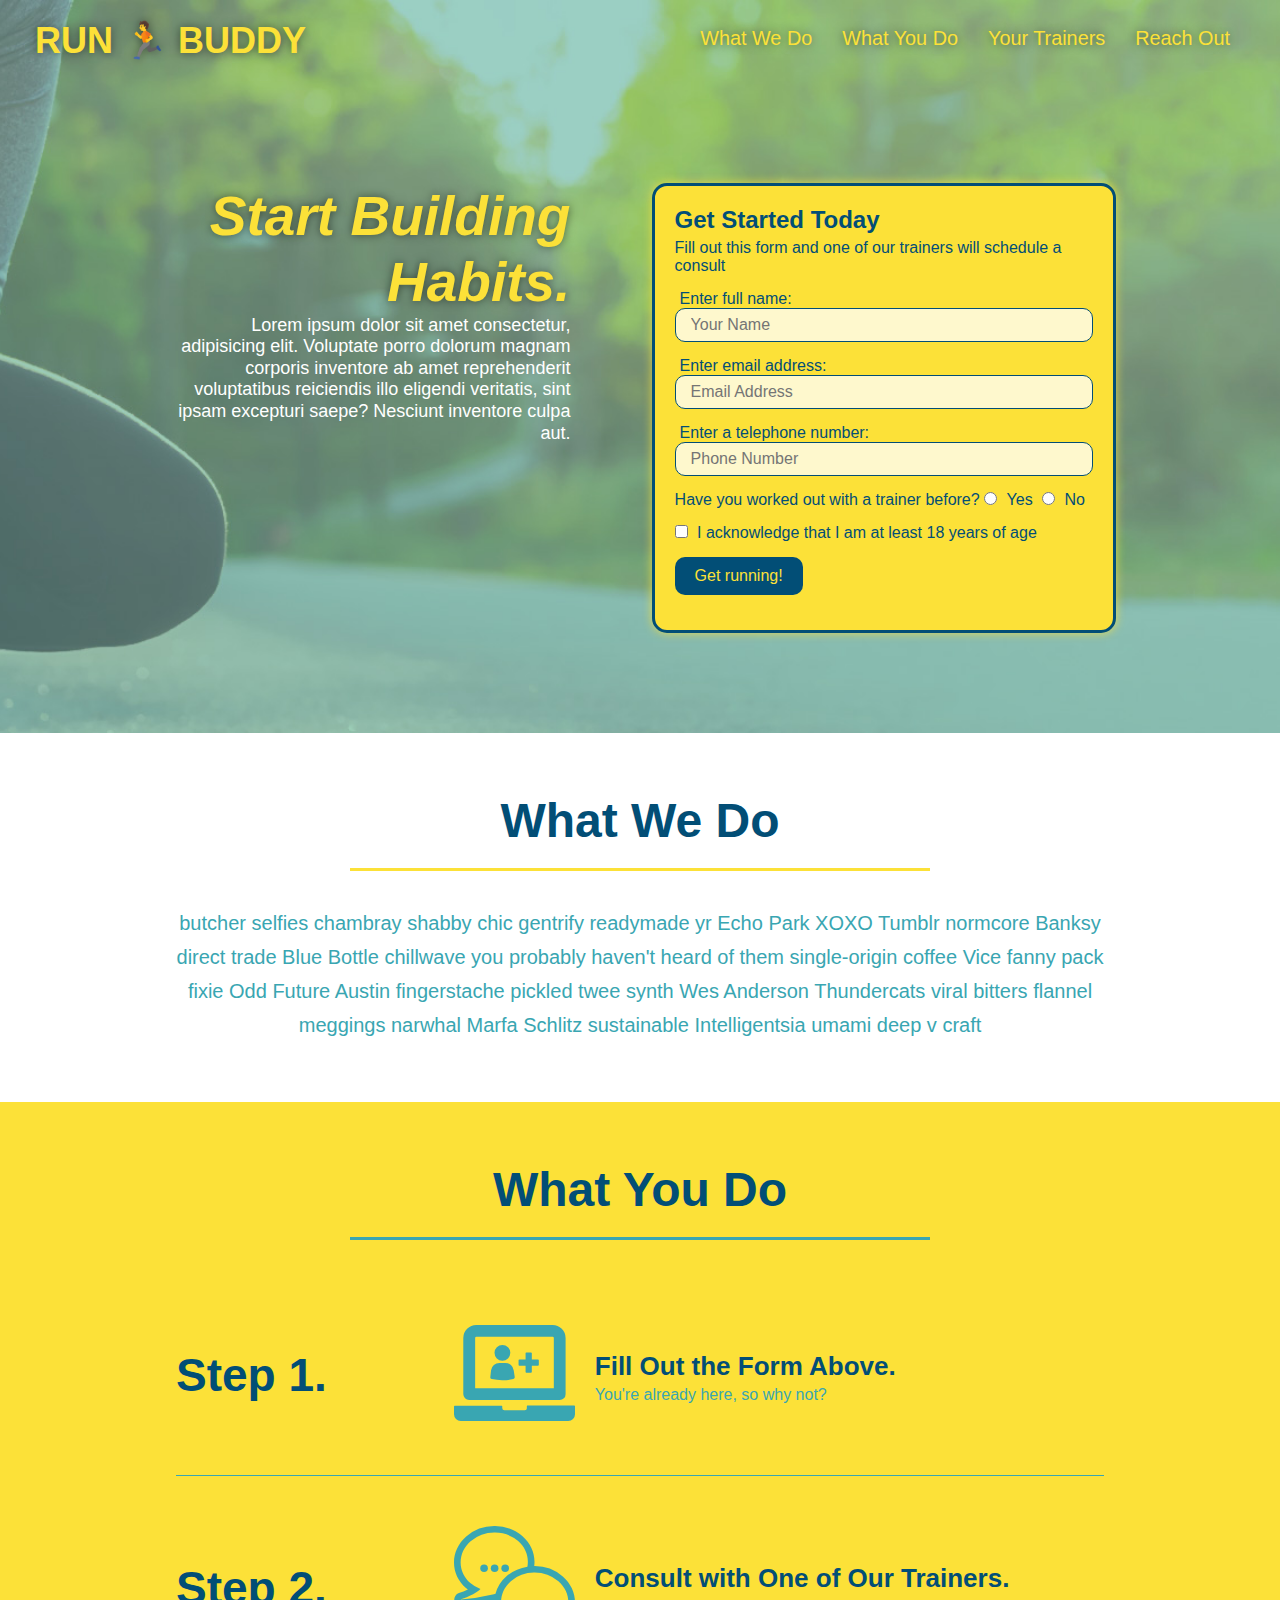
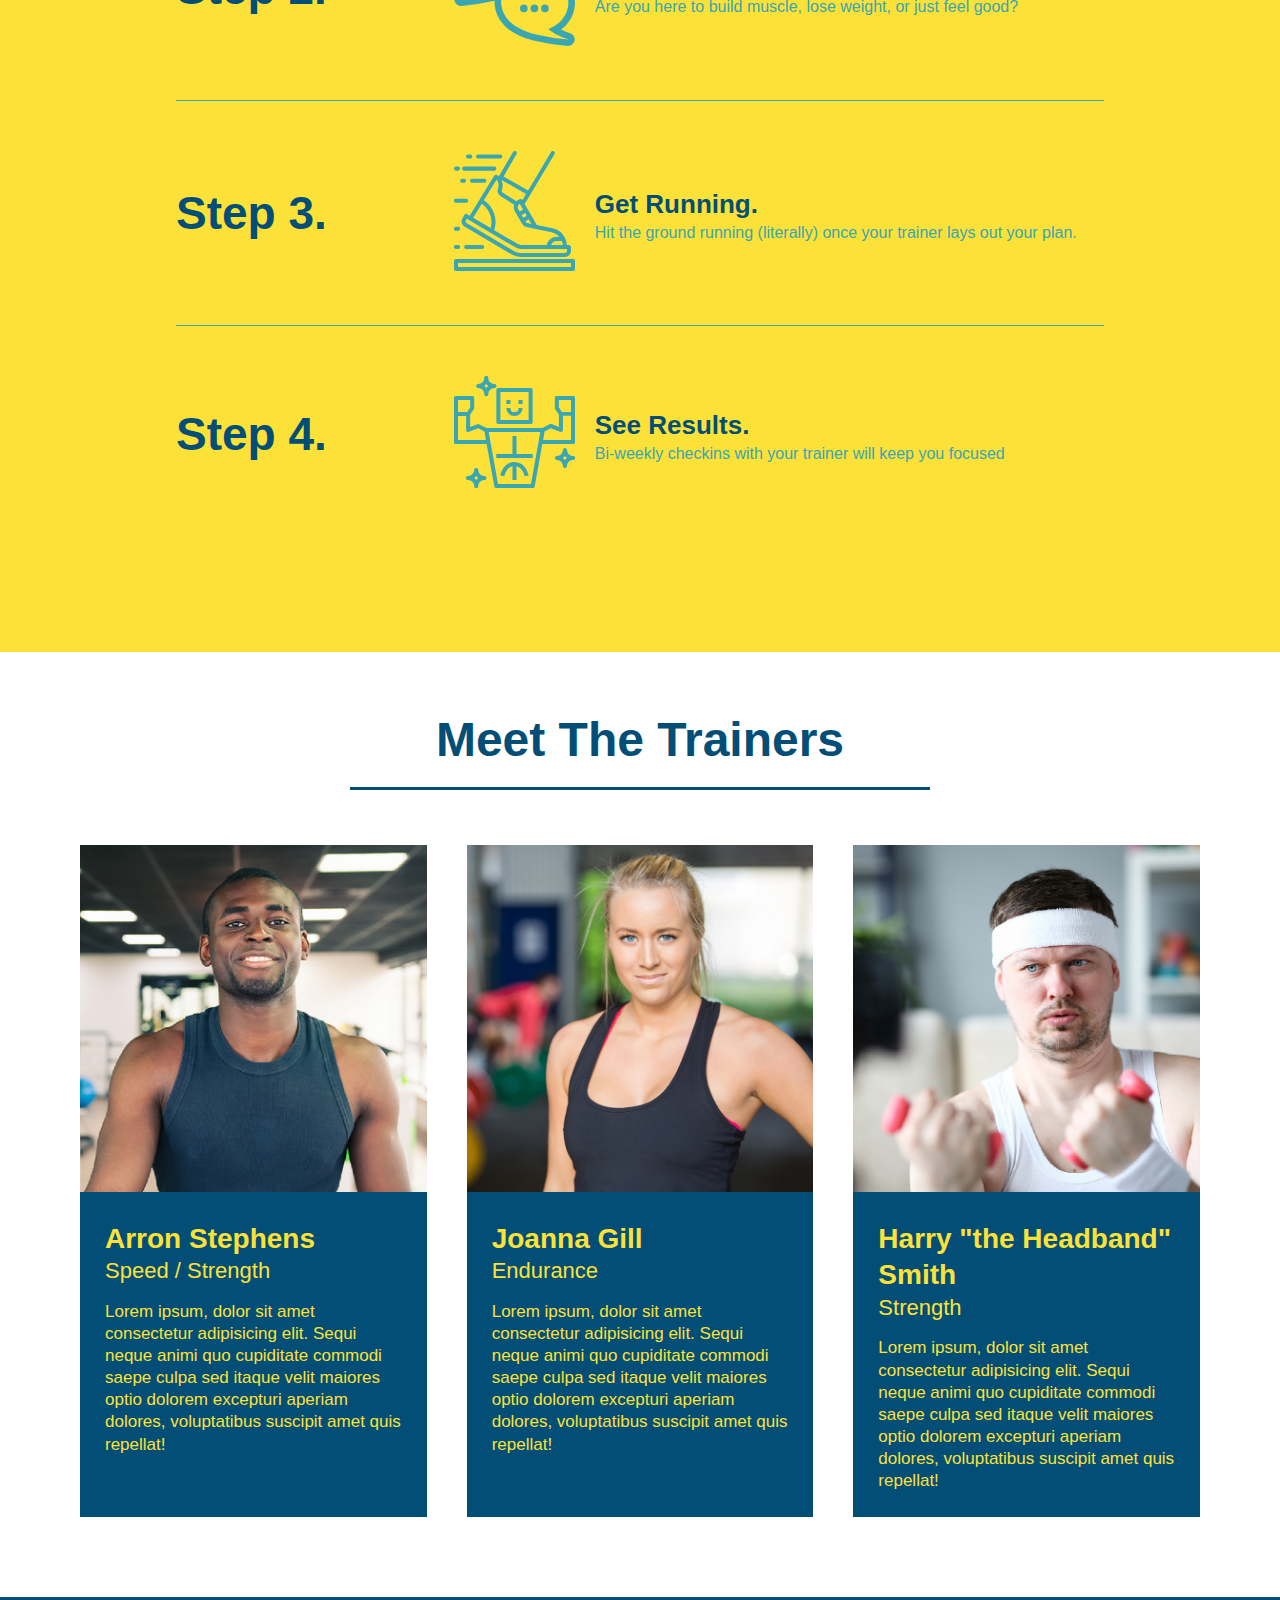
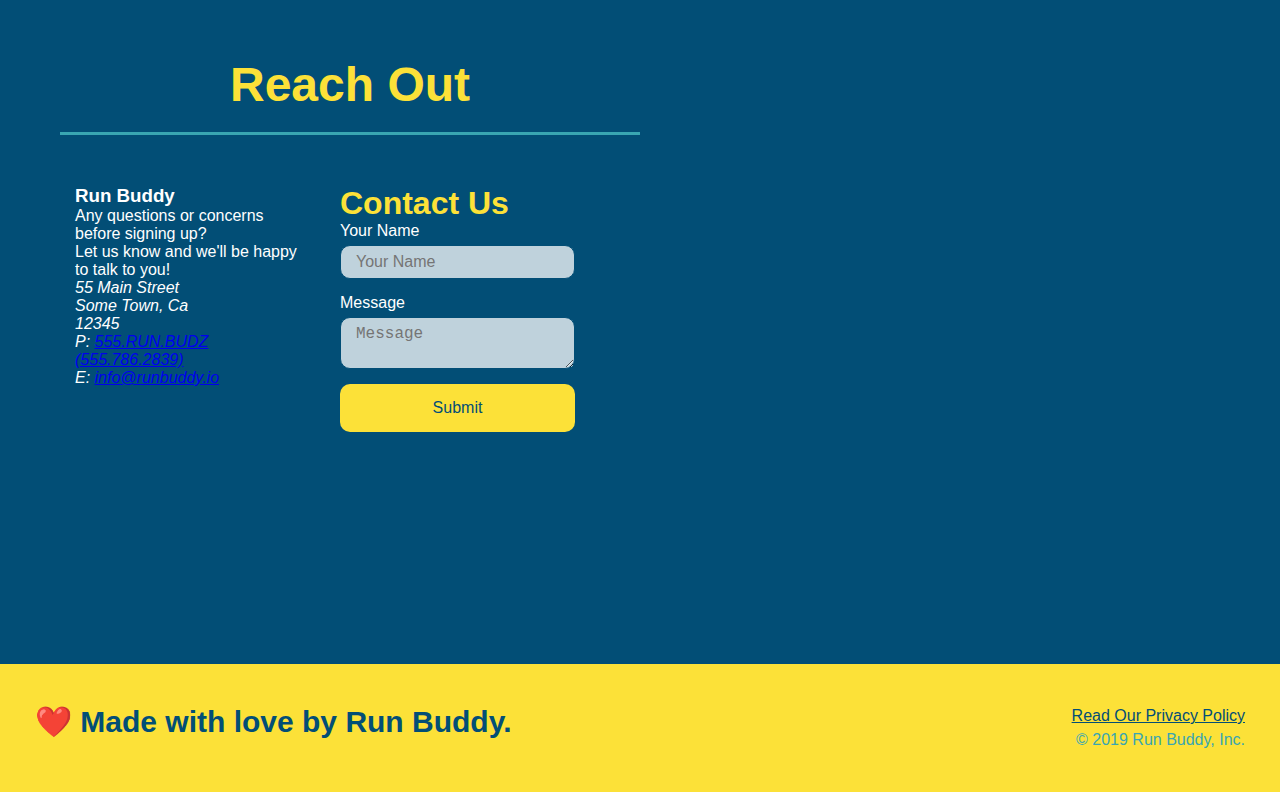
<file: index.html>
<!DOCTYPE html>
<html lang="en>
        <head>
          <meta name="viewport" content="width=device-width, initial-scale=1.0" />
            <meta charset="UTF-8"/>
            <link rel="stylesheet" href="./assets/css/style.css"/>
            <title>Run Buddy</title>
        </head>
        <body>
            <!-- navigation -->
            <header> 
                <h1 class= header>
                    <a href="/">RUN 🏃 BUDDY</a>
                    </h1>
                <nav>
                    <!-- Unordered list element-->
                    <ul>
                        <!-- List item element-->
                        <li>
                            <!-- Anchor element-->
                            <a href="#what-we-do">What We Do</a>
                        </li>
                        <li>
                            <a href="#what-you-do">What You Do</a>
                        </li>
                        <li>
                            <a href="#your-trainers">Your Trainers</a>
                        </li>
                        <li>
                            <a href="#reach-out">Reach Out</a>
                        </li>
                    </ul>
                </nav>
            </header>
            <!-- start Hero/jumbotron -->
            <section class="hero"> 
                <div class="hero-cta">
                  <h2> Start Building Habits.</h2>
                  <p>Lorem ipsum dolor sit amet consectetur, adipisicing elit. Voluptate porro dolorum magnam corporis inventore ab amet reprehenderit voluptatibus reiciendis illo eligendi veritatis, sint ipsam excepturi saepe? Nesciunt inventore culpa aut.
                    
                  </p>
                </div>
                <div class="hero-form">
                    <h3>Get Started Today</h3>
                    <p>Fill out this form and one of our trainers will schedule a consult</p>
                <!-- Add Form element -->
                    <form>
                        <!--input fields for basic contact info-->
                        <label for="name">Enter full name:</label>
                        <input class="form-input" type="text" placeholder="Your Name" name="name" id="name" />
                        <label for="email">Enter email address:</label>
                        <input class="form-input" email="text" placeholder="Email Address" name="email" id="email" />                    
                        <label for="phone">Enter a telephone number:</label>
                        <input class="form-input" tel="text" placeholder="Phone Number" name="phone" id="phone" />                    
                        <p>
                        <!--radio buttons-->    
                            Have you worked out with a trainer before?
                            <input type="radio" name="trainer-confirm" id="trainer-yes" />
                            <label for="trainer-yes">Yes</label>
                            <input type="radio" name="trainer-confirm" id="trainer-no" />
                            <label for="trainer-no">No</label>
                        </p>
                        <p>
                        <!-- legal age confirmation box-->    
                            <input type="checkbox" name="age-confirm" id="checkbox" />
                            <label for="checkbox">I acknowledge that I am at least 18 years of age</label>
                        </p>
                        <p>
                        <!--submit button-->
                            <button type="submit">
                                Get running!
                            </button>
                        </p>
                    </form> 
                </div>
            </section>
            <!-- end hero/jumbotron -->
        

            <!-- "what we do" section-->
            <section id="what-we-do" class="intro">
              <div clas="flex-row">
                <h2 class="section-title primary-border">What We Do</h2>
              </div>
              <div class="flex-row">
                <p>
                    butcher selfies chambray shabby chic gentrify readymade yr Echo Park XOXO Tumblr normcore Banksy direct trade Blue Bottle chillwave you probably haven't heard of them single-origin coffee Vice fanny pack fixie Odd Future Austin fingerstache pickled twee synth Wes Anderson Thundercats viral bitters flannel meggings narwhal Marfa Schlitz sustainable Intelligentsia umami deep v craft
                </p>
              </div>    
            </section>
            
            <!-- "what you do" section-->
            <section id="what-you-do" class="steps">
              <div class="flex-row">
                <h2 class="section-title secondary-border">What You Do</h2>
              </div>  

             <!-- Steps section--> 
              <div class="step">
                <h3>Step 1.</h3>
                <div class="step-info">
                  <div class="step-img"> 
                    <img src="./assets/images/step-1.svg" alt="" />
                  </div>
                  <div class= "step-text">  
                    <h4><span>Fill Out the Form Above.</span></h4>
                    <p>You're already here, so why not?</p>
                  </div>
                </div>
              </div>
              
              
              <div class="step">
                <h3>Step 2.</h3>
                <div class="step-info">
                  <div class="step-img"> 
                    <img src="./assets/images/step-2.svg" alt="" />  
                  </div>
                  <div class="step-text">
                    <h4>Consult with One of Our Trainers.</h4>
                    <p>Are you here to build muscle, lose weight, or just feel good?</p>
                  </div>
                </div>
              </div>  

              <div class="step">
                <h3>Step 3.</h3>
                <div class="step-info">
                  <div class="step-img">
                    <img src="./assets/images/step-3.svg" alt="" />  
                  </div>  
                  <div class="step-text">
                    <h4>Get Running.</h4>
                    <p>Hit the ground running (literally) once your trainer lays out your plan.</p>
                  </div>
                </div>
              </div>

              <div class="step">
                <h3>Step 4.</h3>
                <div class="step-info">
                  <div class="step-img">
                    <img src="./assets/images/step-4.svg" alt="" />  
                  </div> 
                  <div class="step-text"> 
                    <h4>See Results.</h4>
                    <p>Bi-weekly checkins with your trainer will keep you focused</p>
                  </div>
                </div>
              </div>    
            </section>  

            <!-- "meet the trainers" section-->
            <section id="your-trainers">
              <div class="flex-row"></div>             
                <h2 class="section-title primary border" >
                    Meet The Trainers</h2>
              </div>      
                <!--Arron Stephens bio-->
              <div class="trainers">
                <article class="trainer">    
                  <img src="./assets/images/trainer-1.jpg" alt="Arron Stephens in his workout clothes, ready to pump iron" />  
                  <div class="trainer-bio">
                    <h3 class="trainer-name">Arron Stephens</h3>
                    <h4 class="trainer-role">Speed / Strength</h4>
                    <p>
                      Lorem ipsum, dolor sit amet consectetur adipisicing elit. Sequi neque animi quo cupiditate commodi saepe culpa sed
                      itaque velit maiores optio dolorem excepturi aperiam dolores, voluptatibus suscipit amet quis repellat!
                    </p>   
                  </div>
              </article>    
                <!--Joanna Gill Bio-->
                <article class="trainer">
                  <img src="./assets/images/trainer-2.jpg" alt="Joanna Gill cooling off after a workout" />
                  <div class="trainer-bio">
                    <h3 class="trainer-name">Joanna Gill</h3>
                    <h4 class="trainer-role">Endurance</h4>
                    <p>
                      Lorem ipsum, dolor sit amet consectetur adipisicing elit. Sequi neque animi quo cupiditate commodi saepe culpa sed
                      itaque velit maiores optio dolorem excepturi aperiam dolores, voluptatibus suscipit amet quis repellat!
                    </p>
                  </div>
                </article>
                <!--Headband Dude Bio-->
                <article class="trainer">
                  <img src="./assets/images/trainer-3.jpg" alt="Harry Smith wearing a headband and lifting comically small pink weights" />
                  <div class="trainer-bio">
                    <h3 class="trainer-name">Harry "the Headband" Smith</h3>
                    <h4 class="trainer-role">Strength</h4>
                    <p>
                      Lorem ipsum, dolor sit amet consectetur adipisicing elit. Sequi neque animi quo cupiditate commodi saepe culpa sed
                      itaque velit maiores optio dolorem excepturi aperiam dolores, voluptatibus suscipit amet quis repellat!
                    </p>
                  </div>
                </article>
              </div>    
            </section>

          <!-- "reach out" section-->
          <section id="reach-out" class="contact">
            <div clas="flex-row">             
              <h2 class="section-title secondary-border">Reach Out</h2>
            </div>

            <div class="contact-info">
              <div>
                <h3>Run Buddy</h3>
                <p>
                  Any questions or concerns before signing up?
                  <br />
                  Let us know and we'll be happy to talk to you!
                </p>

                <address>
                  55 Main Street <br/>
                  Some Town, Ca <br/>
                  12345<br />
                  P: <a href="tel.555.786.2839"> 555.RUN.BUDZ (555.786.2839)</a><br/>
                  E: <a href="mailto:info@runbuddy.io">info@runbuddy.io</a>
                </address>
              </div>  
            
              <div class="contact-form">
                <h3>Contact Us</h3>
                <form>
                  <label for="contact-name">Your Name</label>
                  <input type="text" id="contact-name" placeholder="Your Name" />
            
                  <label for="contact-message">Message</label>
                  <textarea type="text" id="contact-message" placeholder="Message"></textarea>
            
                  <button type="submit">Submit</button>
                </form>
              </div>

              <div>
                <iframe src="https://www.google.com/maps/embed?pb=!1m18!1m12!1m3!1d3444.951581797716!2d-97.78637568510284!3d30.295439981791613!2m3!1f0!2f0!3f0!3m2!1i1024!2i768!4f13.1!3m3!1m2!1s0x8644b5554461664d%3A0xbc4ff333ec9ad1ad!2sMozart&#39;s%20Coffee%20Roasters!5e0!3m2!1sen!2sus!4v1628374278268!5m2!1sen!2sus" 
                  width="600" 
                  height="450" 
                  style="border:0;"   
                  allowfullscreen="" 
                  loading="lazy">
                </iframe>
              </div>                     
          </section>
            
            <!-- footer -->
            <footer>
                <h2>❤️ Made with love by Run Buddy.</h2>
             <div>
                 <a href="#">Read Our Privacy Policy</a><br />&copy; 2019 Run Buddy, Inc.
             </div>   
            </footer>
        </body>
</html>
</file>
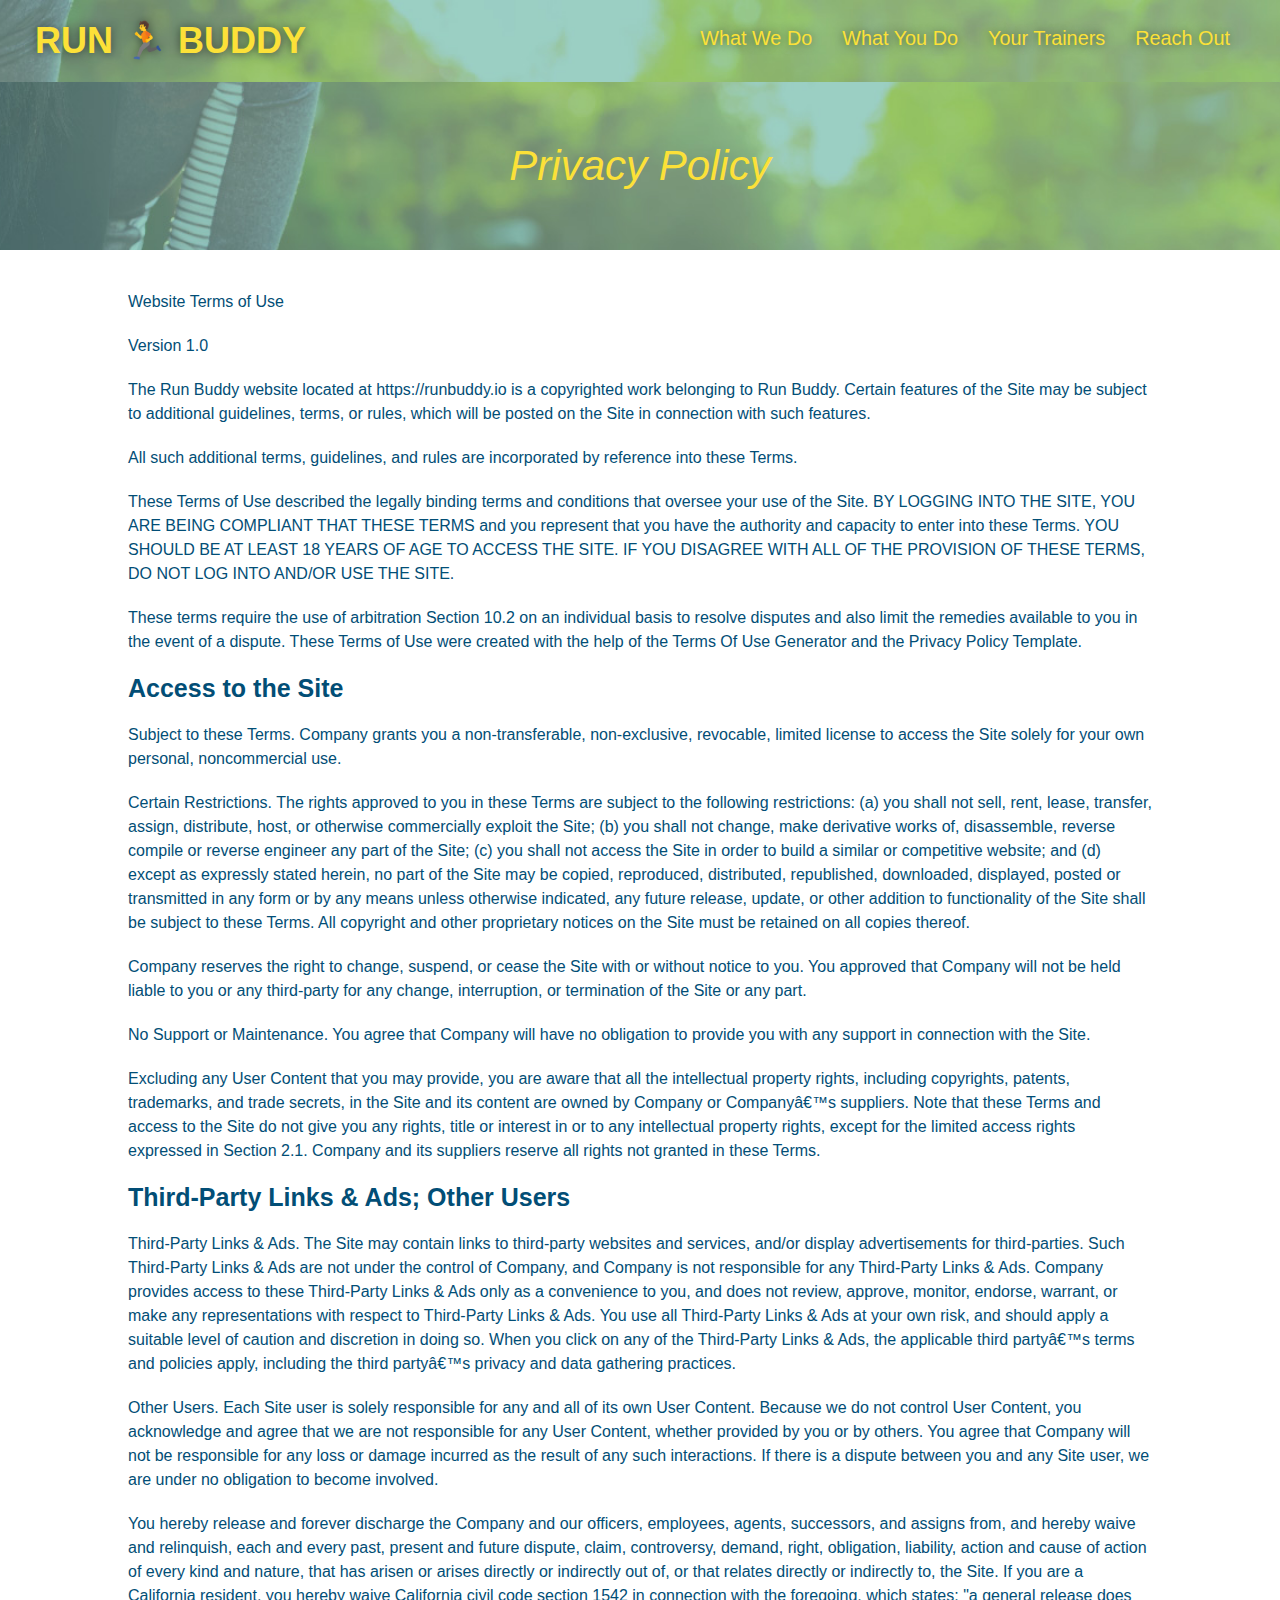
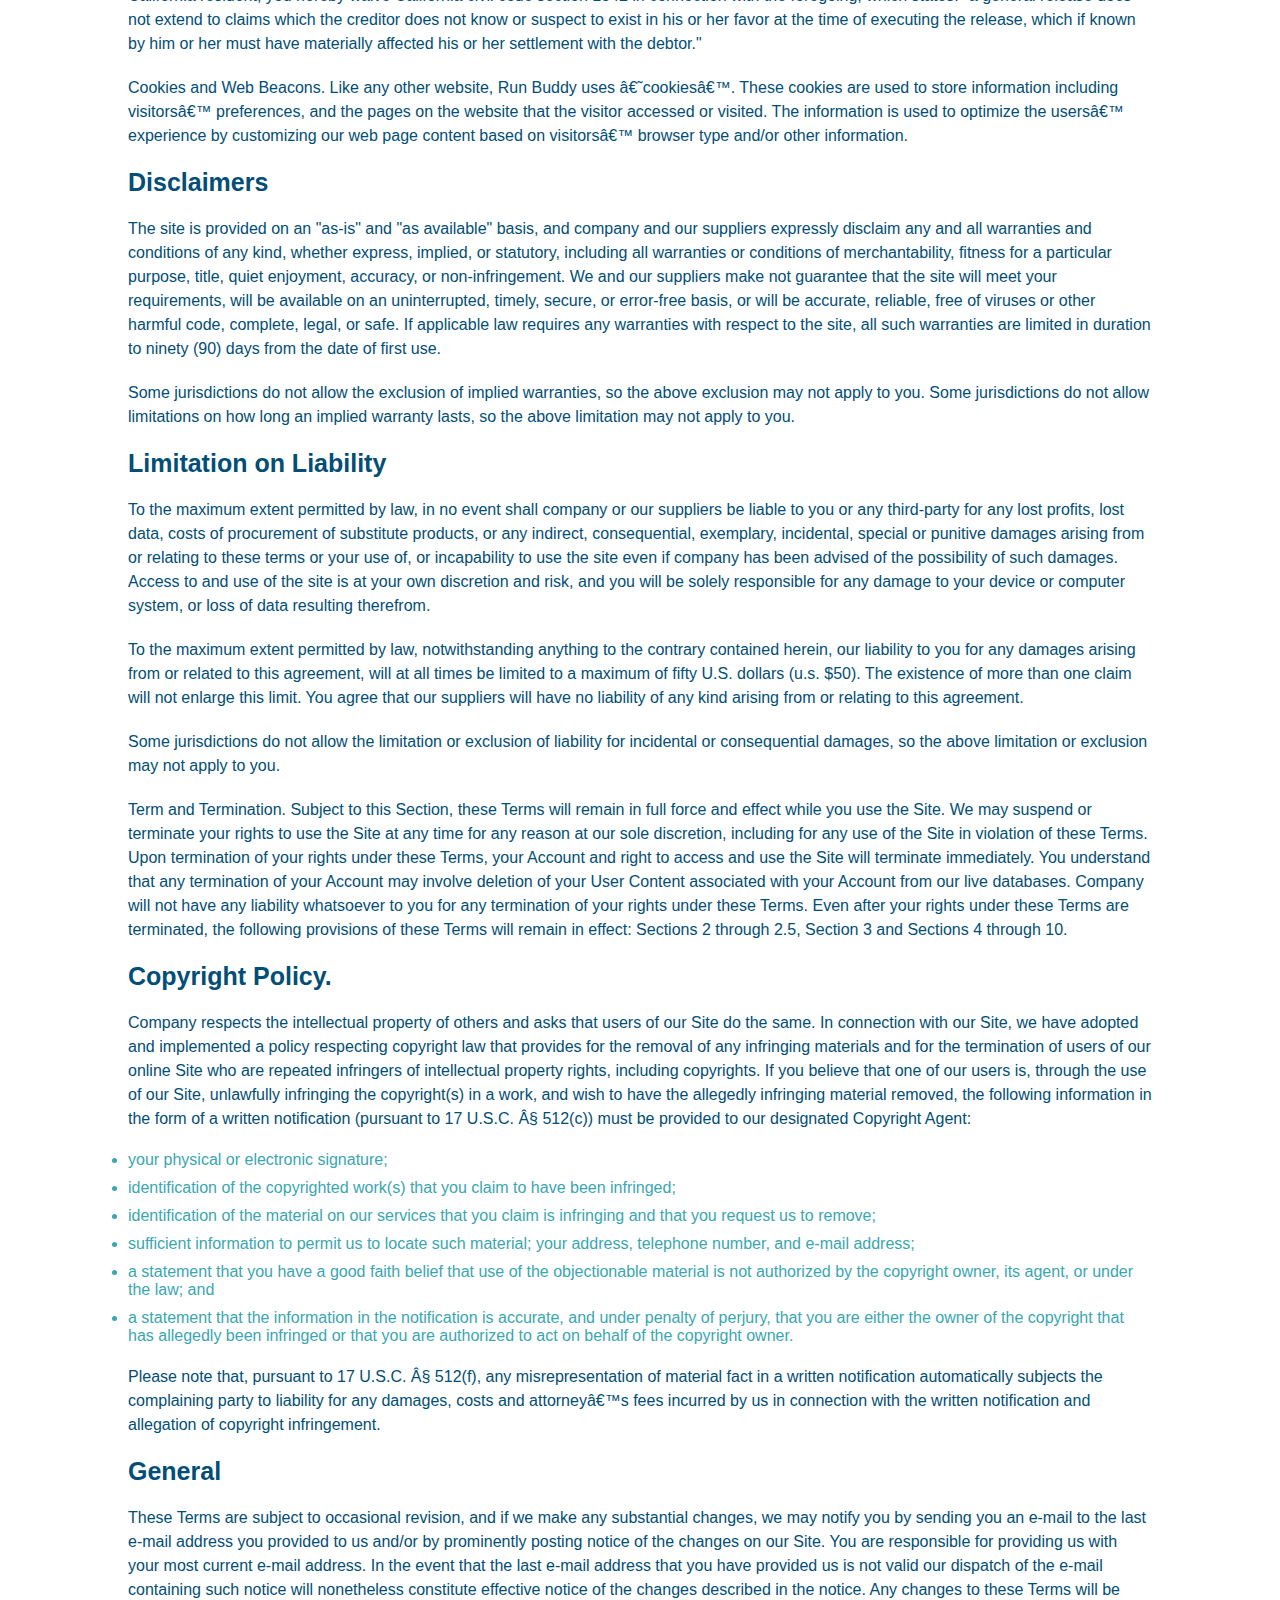
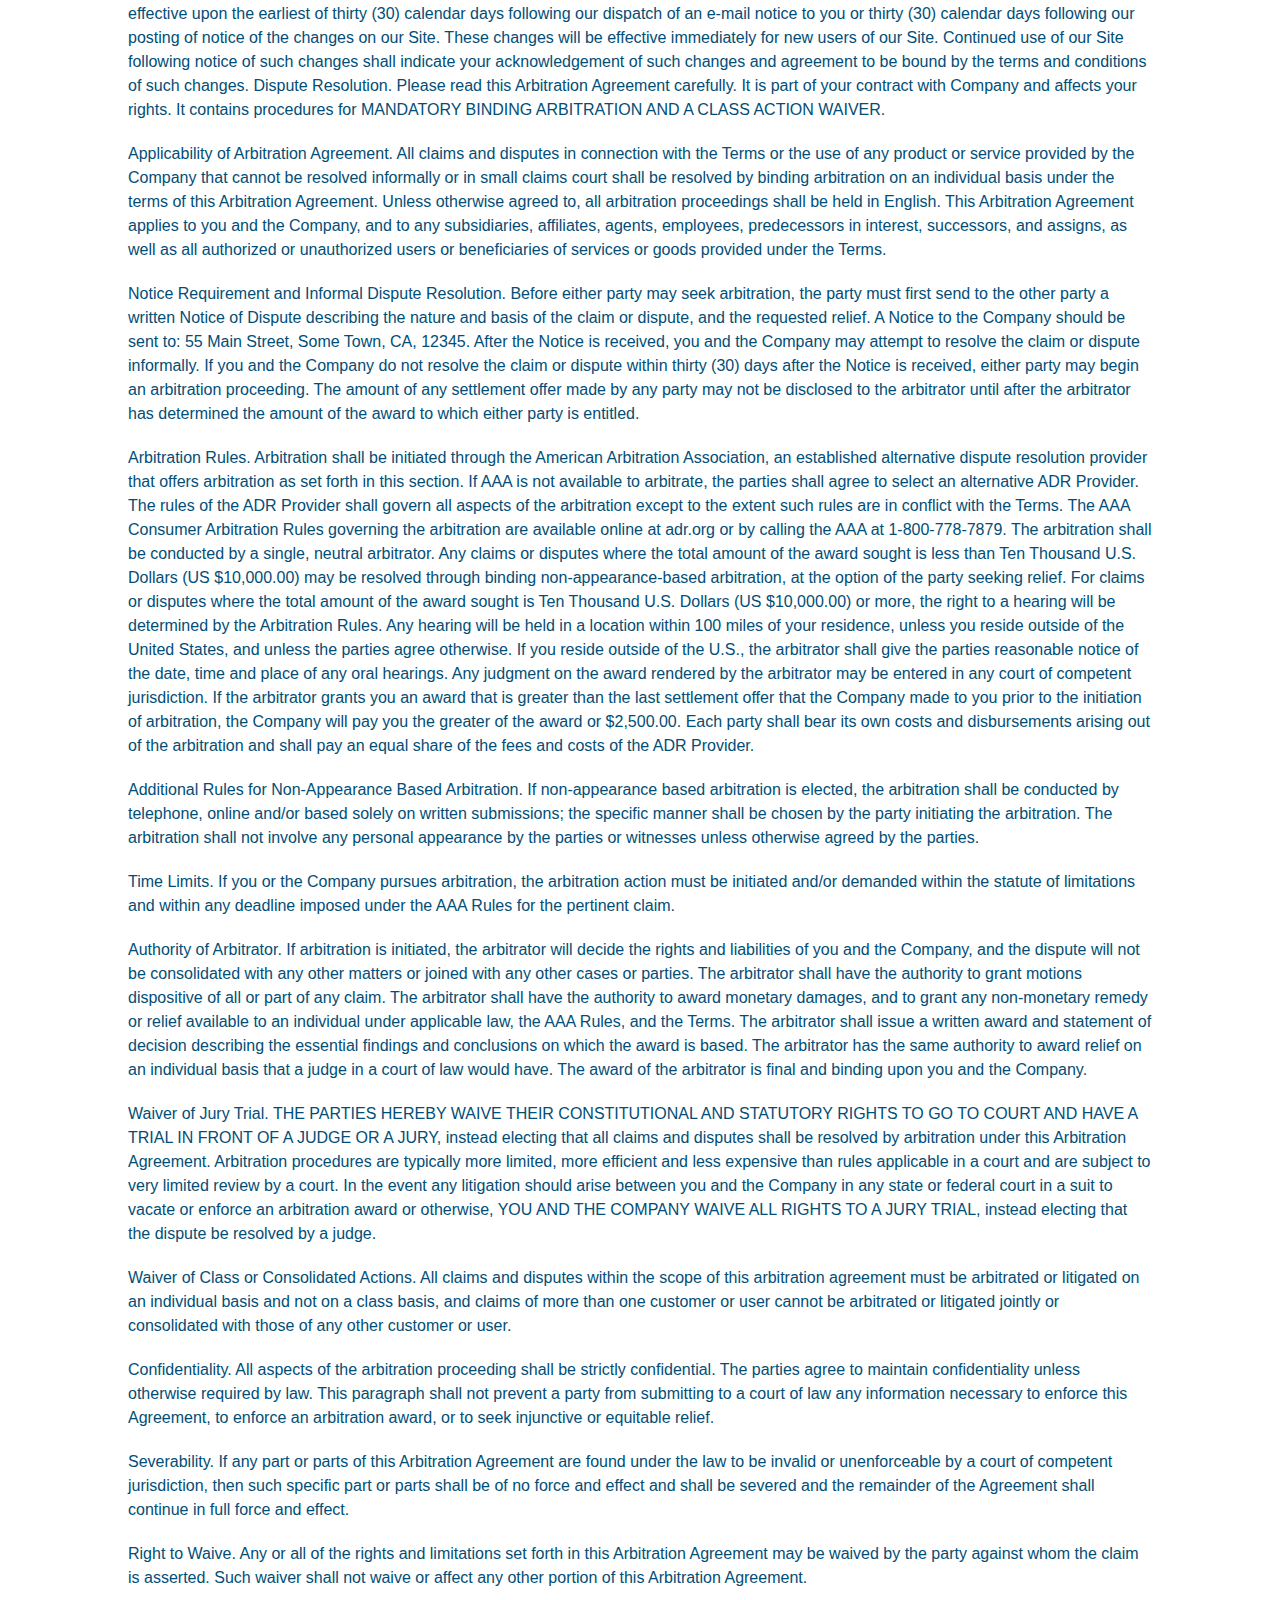
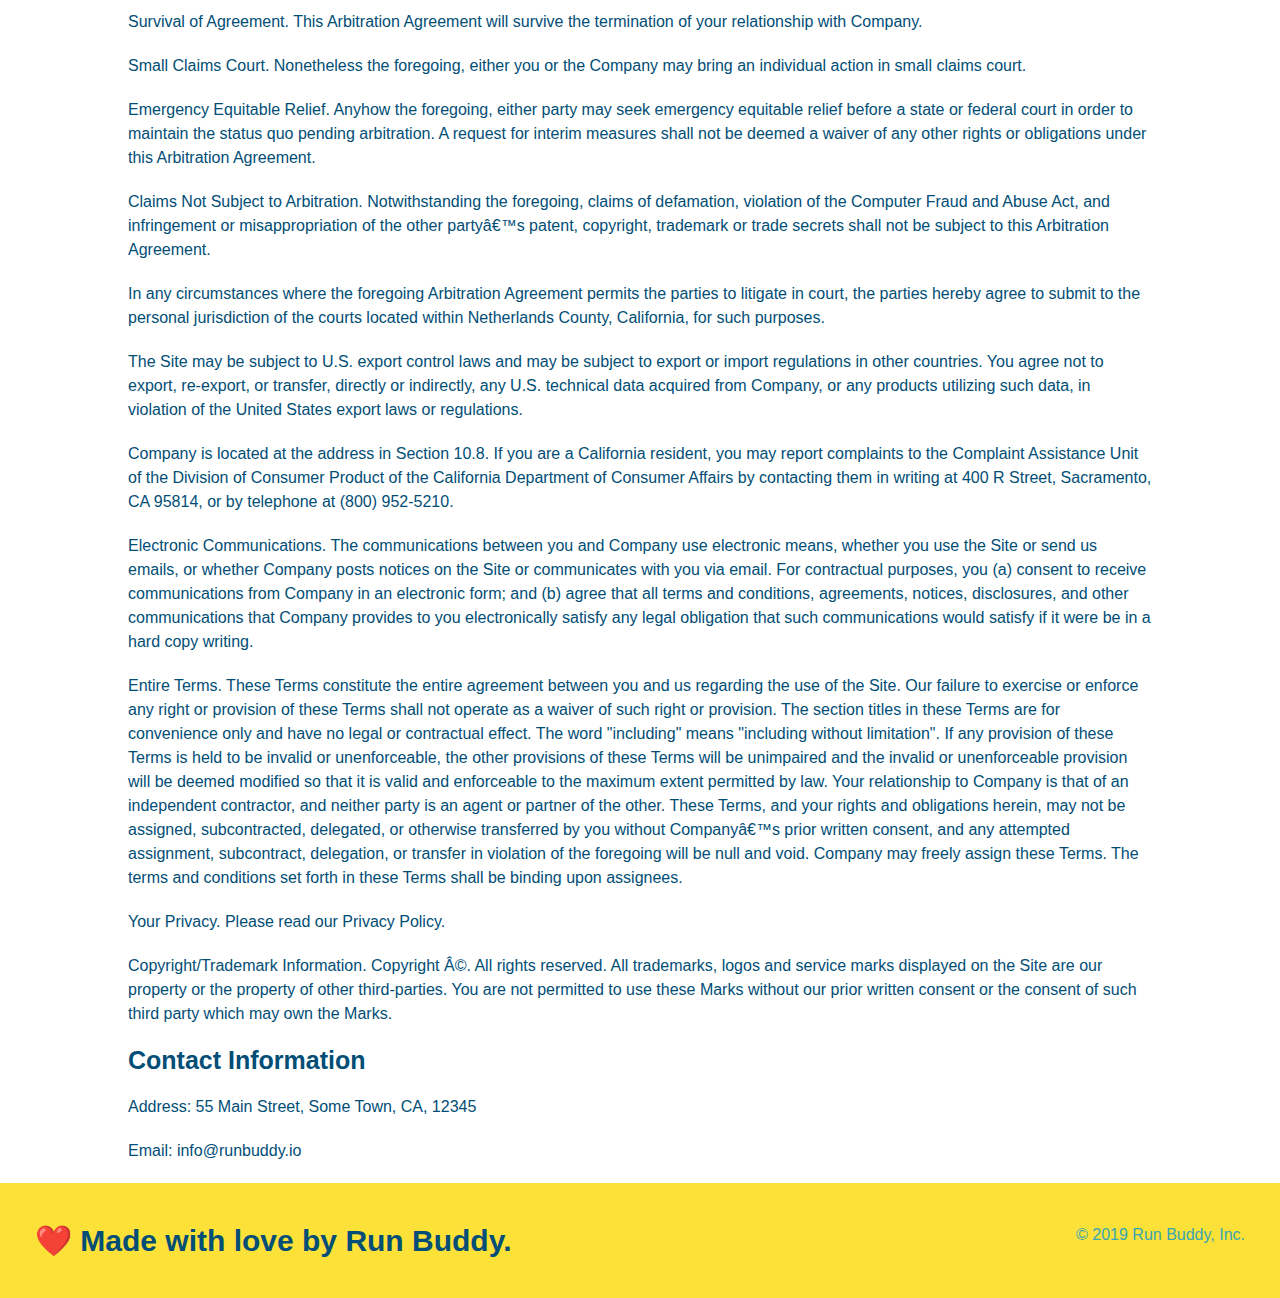
<file: privacy-policy.html>
<!DOCTYPE html>
<html lang="en">
  <head>
    <meta name="viewport" content="width=device-width, initial-scale=1.0" />
    <meta charset="UTF-8" />
    
    <title>Privacy Policy - Run Buddy</title>
    <link rel="stylesheet" href="./assets/css/style.css" />

<link rel="stylesheet" href="./assets/css/secondary-style.css" />
   
</head>
  <body>
    <!-- navigation -->
    <header> 
        <h1>
            <a href="/">RUN 🏃 BUDDY</a>
            </h1>
        <nav>
            <!-- Unordered list element-->
            <ul>
                <!-- List item element-->
                <li>
                    <!-- Anchor element-->
                    <a href="./index.html#what-we-do">What We Do</a>
                </li>
                <li>
                    <a href="./index.html#what-you-do">What You Do</a>
                </li>
                <li>
                    <a href="./index.html#your-trainers">Your Trainers</a>
                </li>
                <li>
                    <a href="./index.html#reach-out">Reach Out</a>
                </li>
            </ul>
        </nav>
    </header>
    <section class="hero">
        <h2 class="page-title">
            Privacy Policy
          </h2>
    </section>
<!-- Privacy Policy info-->
    <article class= "secondary-content">
        
      <p>
        Website Terms of Use
      </p>

      <p>
        Version 1.0
      </p>

      <p>
        The Run Buddy website located at https://runbuddy.io is a copyrighted work belonging to Run Buddy. Certain
        features of the Site may be subject to additional guidelines, terms, or rules, which will be posted on the Site
        in connection with such features.
      </p>

      <p>
        All such additional terms, guidelines, and rules are incorporated by reference into these Terms.
      </p>

      <p>
        These Terms of Use described the legally binding terms and conditions that oversee your use of the Site. BY
        LOGGING INTO THE SITE, YOU ARE BEING COMPLIANT THAT THESE TERMS and you represent that you have the authority
        and capacity to enter into these Terms. YOU SHOULD BE AT LEAST 18 YEARS OF AGE TO ACCESS THE SITE. IF YOU
        DISAGREE WITH ALL OF THE PROVISION OF THESE TERMS, DO NOT LOG INTO AND/OR USE THE SITE.
      </p>

      <p>
        These terms require the use of arbitration Section 10.2 on an individual basis to resolve disputes and also
        limit the remedies available to you in the event of a dispute. These Terms of Use were created with the help of
        the Terms Of Use Generator and the Privacy Policy Template.
      </p>

      <h3>
        Access to the Site
      </h3>

      <p>
        Subject to these Terms. Company grants you a non-transferable, non-exclusive, revocable, limited license to
        access the Site solely for your own personal, noncommercial use.
      </p>

      <p>
        Certain Restrictions. The rights approved to you in these Terms are subject to the following restrictions: (a)
        you shall not sell, rent, lease, transfer, assign, distribute, host, or otherwise commercially exploit the Site;
        (b) you shall not change, make derivative works of, disassemble, reverse compile or reverse engineer any part of
        the Site; (c) you shall not access the Site in order to build a similar or competitive website; and (d) except
        as expressly stated herein, no part of the Site may be copied, reproduced, distributed, republished, downloaded,
        displayed, posted or transmitted in any form or by any means unless otherwise indicated, any future release,
        update, or other addition to functionality of the Site shall be subject to these Terms. All copyright and other
        proprietary notices on the Site must be retained on all copies thereof.
      </p>

      <p>
        Company reserves the right to change, suspend, or cease the Site with or without notice to you. You approved
        that Company will not be held liable to you or any third-party for any change, interruption, or termination of
        the Site or any part.
      </p>

      <p>
        No Support or Maintenance. You agree that Company will have no obligation to provide you with any support in
        connection with the Site.
      </p>

      <p>
        Excluding any User Content that you may provide, you are aware that all the intellectual property rights,
        including copyrights, patents, trademarks, and trade secrets, in the Site and its content are owned by Company
        or Companyâ€™s suppliers. Note that these Terms and access to the Site do not give you any rights, title or
        interest in or to any intellectual property rights, except for the limited access rights expressed in Section
        2.1. Company and its suppliers reserve all rights not granted in these Terms.
      </p>

      <h3>
        Third-Party Links & Ads; Other Users
      </h3>

      <p>
        Third-Party Links & Ads. The Site may contain links to third-party websites and services, and/or display
        advertisements for third-parties. Such Third-Party Links & Ads are not under the control of Company, and Company
        is not responsible for any Third-Party Links & Ads. Company provides access to these Third-Party Links & Ads
        only as a convenience to you, and does not review, approve, monitor, endorse, warrant, or make any
        representations with respect to Third-Party Links & Ads. You use all Third-Party Links & Ads at your own risk,
        and should apply a suitable level of caution and discretion in doing so. When you click on any of the
        Third-Party Links & Ads, the applicable third partyâ€™s terms and policies apply, including the third partyâ€™s
        privacy and data gathering practices.
      </p>

      <p>
        Other Users. Each Site user is solely responsible for any and all of its own User Content. Because we do not
        control User Content, you acknowledge and agree that we are not responsible for any User Content, whether
        provided by you or by others. You agree that Company will not be responsible for any loss or damage incurred as
        the result of any such interactions. If there is a dispute between you and any Site user, we are under no
        obligation to become involved.
      </p>

      <p>
        You hereby release and forever discharge the Company and our officers, employees, agents, successors, and
        assigns from, and hereby waive and relinquish, each and every past, present and future dispute, claim,
        controversy, demand, right, obligation, liability, action and cause of action of every kind and nature, that has
        arisen or arises directly or indirectly out of, or that relates directly or indirectly to, the Site. If you are
        a California resident, you hereby waive California civil code section 1542 in connection with the foregoing,
        which states: "a general release does not extend to claims which the creditor does not know or suspect to exist
        in his or her favor at the time of executing the release, which if known by him or her must have materially
        affected his or her settlement with the debtor."
      </p>

      <p>
        Cookies and Web Beacons. Like any other website, Run Buddy uses â€˜cookiesâ€™. These cookies are used to store
        information including visitorsâ€™ preferences, and the pages on the website that the visitor accessed or visited.
        The information is used to optimize the usersâ€™ experience by customizing our web page content based on visitorsâ€™
        browser type and/or other information.
      </p>

      <h3>
        Disclaimers
      </h3>

      <p>
        The site is provided on an "as-is" and "as available" basis, and company and our suppliers expressly disclaim
        any and all warranties and conditions of any kind, whether express, implied, or statutory, including all
        warranties or conditions of merchantability, fitness for a particular purpose, title, quiet enjoyment, accuracy,
        or non-infringement. We and our suppliers make not guarantee that the site will meet your requirements, will be
        available on an uninterrupted, timely, secure, or error-free basis, or will be accurate, reliable, free of
        viruses or other harmful code, complete, legal, or safe. If applicable law requires any warranties with respect
        to the site, all such warranties are limited in duration to ninety (90) days from the date of first use.
      </p>

      <p>
        Some jurisdictions do not allow the exclusion of implied warranties, so the above exclusion may not apply to
        you. Some jurisdictions do not allow limitations on how long an implied warranty lasts, so the above limitation
        may not apply to you.
      </p>

      <h3>
        Limitation on Liability
      </h3>

      <p>
        To the maximum extent permitted by law, in no event shall company or our suppliers be liable to you or any
        third-party for any lost profits, lost data, costs of procurement of substitute products, or any indirect,
        consequential, exemplary, incidental, special or punitive damages arising from or relating to these terms or
        your use of, or incapability to use the site even if company has been advised of the possibility of such
        damages. Access to and use of the site is at your own discretion and risk, and you will be solely responsible
        for any damage to your device or computer system, or loss of data resulting therefrom.
      </p>

      <p>
        To the maximum extent permitted by law, notwithstanding anything to the contrary contained herein, our liability
        to you for any damages arising from or related to this agreement, will at all times be limited to a maximum of
        fifty U.S. dollars (u.s. $50). The existence of more than one claim will not enlarge this limit. You agree that
        our suppliers will have no liability of any kind arising from or relating to this agreement.
      </p>

      <p>
        Some jurisdictions do not allow the limitation or exclusion of liability for incidental or consequential
        damages, so the above limitation or exclusion may not apply to you.
      </p>

      <p>
        Term and Termination. Subject to this Section, these Terms will remain in full force and effect while you use
        the Site. We may suspend or terminate your rights to use the Site at any time for any reason at our sole
        discretion, including for any use of the Site in violation of these Terms. Upon termination of your rights under
        these Terms, your Account and right to access and use the Site will terminate immediately. You understand that
        any termination of your Account may involve deletion of your User Content associated with your Account from our
        live databases. Company will not have any liability whatsoever to you for any termination of your rights under
        these Terms. Even after your rights under these Terms are terminated, the following provisions of these Terms
        will remain in effect: Sections 2 through 2.5, Section 3 and Sections 4 through 10.
      </p>

      <h3>
        Copyright Policy.
      </h3>

      <p>
        Company respects the intellectual property of others and asks that users of our Site do the same. In connection
        with our Site, we have adopted and implemented a policy respecting copyright law that provides for the removal
        of any infringing materials and for the termination of users of our online Site who are repeated infringers of
        intellectual property rights, including copyrights. If you believe that one of our users is, through the use of
        our Site, unlawfully infringing the copyright(s) in a work, and wish to have the allegedly infringing material
        removed, the following information in the form of a written notification (pursuant to 17 U.S.C. Â§ 512(c)) must
        be provided to our designated Copyright Agent:
      </p>

      <ul>
        <li>
          your physical or electronic signature;
        </li>
        <li>
          identification of the copyrighted work(s) that you claim to have been infringed;
        </li>
        <li>
          identification of the material on our services that you claim is infringing and that you request us to remove;
        </li>
        <li>
          sufficient information to permit us to locate such material; your address, telephone number, and e-mail
          address;
        </li>
        <li>
          a statement that you have a good faith belief that use of the objectionable material is not authorized by the
          copyright owner, its agent, or under the law; and
        </li>
        <li>
          a statement that the information in the notification is accurate, and under penalty of perjury, that you are
          either the owner of the copyright that has allegedly been infringed or that you are authorized to act on
          behalf of the copyright owner.
        </li>
      </ul>

      <p>
        Please note that, pursuant to 17 U.S.C. Â§ 512(f), any misrepresentation of material fact in a written
        notification automatically subjects the complaining party to liability for any damages, costs and attorneyâ€™s
        fees incurred by us in connection with the written notification and allegation of copyright infringement.
      </p>

      <h3>
        General
      </h3>

      <p>
        These Terms are subject to occasional revision, and if we make any substantial changes, we may notify you by
        sending you an e-mail to the last e-mail address you provided to us and/or by prominently posting notice of the
        changes on our Site. You are responsible for providing us with your most current e-mail address. In the event
        that the last e-mail address that you have provided us is not valid our dispatch of the e-mail containing such
        notice will nonetheless constitute effective notice of the changes described in the notice. Any changes to these
        Terms will be effective upon the earliest of thirty (30) calendar days following our dispatch of an e-mail
        notice to you or thirty (30) calendar days following our posting of notice of the changes on our Site. These
        changes will be effective immediately for new users of our Site. Continued use of our Site following notice of
        such changes shall indicate your acknowledgement of such changes and agreement to be bound by the terms and
        conditions of such changes. Dispute Resolution. Please read this Arbitration Agreement carefully. It is part of
        your contract with Company and affects your rights. It contains procedures for MANDATORY BINDING ARBITRATION AND
        A CLASS ACTION WAIVER.
      </p>

      <p>
        Applicability of Arbitration Agreement. All claims and disputes in connection with the Terms or the use of any
        product or service provided by the Company that cannot be resolved informally or in small claims court shall be
        resolved by binding arbitration on an individual basis under the terms of this Arbitration Agreement. Unless
        otherwise agreed to, all arbitration proceedings shall be held in English. This Arbitration Agreement applies to
        you and the Company, and to any subsidiaries, affiliates, agents, employees, predecessors in interest,
        successors, and assigns, as well as all authorized or unauthorized users or beneficiaries of services or goods
        provided under the Terms.
      </p>

      <p>
        Notice Requirement and Informal Dispute Resolution. Before either party may seek arbitration, the party must
        first send to the other party a written Notice of Dispute describing the nature and basis of the claim or
        dispute, and the requested relief. A Notice to the Company should be sent to: 55 Main Street, Some Town, CA,
        12345. After the Notice is received, you and the Company may attempt to resolve the claim or dispute informally.
        If you and the Company do not resolve the claim or dispute within thirty (30) days after the Notice is received,
        either party may begin an arbitration proceeding. The amount of any settlement offer made by any party may not
        be disclosed to the arbitrator until after the arbitrator has determined the amount of the award to which either
        party is entitled.
      </p>

      <p>
        Arbitration Rules. Arbitration shall be initiated through the American Arbitration Association, an established
        alternative dispute resolution provider that offers arbitration as set forth in this section. If AAA is not
        available to arbitrate, the parties shall agree to select an alternative ADR Provider. The rules of the ADR
        Provider shall govern all aspects of the arbitration except to the extent such rules are in conflict with the
        Terms. The AAA Consumer Arbitration Rules governing the arbitration are available online at adr.org or by
        calling the AAA at 1-800-778-7879. The arbitration shall be conducted by a single, neutral arbitrator. Any
        claims or disputes where the total amount of the award sought is less than Ten Thousand U.S. Dollars (US
        $10,000.00) may be resolved through binding non-appearance-based arbitration, at the option of the party seeking
        relief. For claims or disputes where the total amount of the award sought is Ten Thousand U.S. Dollars (US
        $10,000.00) or more, the right to a hearing will be determined by the Arbitration Rules. Any hearing will be
        held in a location within 100 miles of your residence, unless you reside outside of the United States, and
        unless the parties agree otherwise. If you reside outside of the U.S., the arbitrator shall give the parties
        reasonable notice of the date, time and place of any oral hearings. Any judgment on the award rendered by the
        arbitrator may be entered in any court of competent jurisdiction. If the arbitrator grants you an award that is
        greater than the last settlement offer that the Company made to you prior to the initiation of arbitration, the
        Company will pay you the greater of the award or $2,500.00. Each party shall bear its own costs and
        disbursements arising out of the arbitration and shall pay an equal share of the fees and costs of the ADR
        Provider.
      </p>

      <p>
        Additional Rules for Non-Appearance Based Arbitration. If non-appearance based arbitration is elected, the
        arbitration shall be conducted by telephone, online and/or based solely on written submissions; the specific
        manner shall be chosen by the party initiating the arbitration. The arbitration shall not involve any personal
        appearance by the parties or witnesses unless otherwise agreed by the parties.
      </p>

      <p>
        Time Limits. If you or the Company pursues arbitration, the arbitration action must be initiated and/or demanded
        within the statute of limitations and within any deadline imposed under the AAA Rules for the pertinent claim.
      </p>

      <p>
        Authority of Arbitrator. If arbitration is initiated, the arbitrator will decide the rights and liabilities of
        you and the Company, and the dispute will not be consolidated with any other matters or joined with any other
        cases or parties. The arbitrator shall have the authority to grant motions dispositive of all or part of any
        claim. The arbitrator shall have the authority to award monetary damages, and to grant any non-monetary remedy
        or relief available to an individual under applicable law, the AAA Rules, and the Terms. The arbitrator shall
        issue a written award and statement of decision describing the essential findings and conclusions on which the
        award is based. The arbitrator has the same authority to award relief on an individual basis that a judge in a
        court of law would have. The award of the arbitrator is final and binding upon you and the Company.
      </p>

      <p>
        Waiver of Jury Trial. THE PARTIES HEREBY WAIVE THEIR CONSTITUTIONAL AND STATUTORY RIGHTS TO GO TO COURT AND HAVE
        A TRIAL IN FRONT OF A JUDGE OR A JURY, instead electing that all claims and disputes shall be resolved by
        arbitration under this Arbitration Agreement. Arbitration procedures are typically more limited, more efficient
        and less expensive than rules applicable in a court and are subject to very limited review by a court. In the
        event any litigation should arise between you and the Company in any state or federal court in a suit to vacate
        or enforce an arbitration award or otherwise, YOU AND THE COMPANY WAIVE ALL RIGHTS TO A JURY TRIAL, instead
        electing that the dispute be resolved by a judge.
      </p>

      <p>
        Waiver of Class or Consolidated Actions. All claims and disputes within the scope of this arbitration agreement
        must be arbitrated or litigated on an individual basis and not on a class basis, and claims of more than one
        customer or user cannot be arbitrated or litigated jointly or consolidated with those of any other customer or
        user.
      </p>

      <p>
        Confidentiality. All aspects of the arbitration proceeding shall be strictly confidential. The parties agree to
        maintain confidentiality unless otherwise required by law. This paragraph shall not prevent a party from
        submitting to a court of law any information necessary to enforce this Agreement, to enforce an arbitration
        award, or to seek injunctive or equitable relief.
      </p>

      <p>
        Severability. If any part or parts of this Arbitration Agreement are found under the law to be invalid or
        unenforceable by a court of competent jurisdiction, then such specific part or parts shall be of no force and
        effect and shall be severed and the remainder of the Agreement shall continue in full force and effect.
      </p>

      <p>
        Right to Waive. Any or all of the rights and limitations set forth in this Arbitration Agreement may be waived
        by the party against whom the claim is asserted. Such waiver shall not waive or affect any other portion of this
        Arbitration Agreement.
      </p>

      <p>
        Survival of Agreement. This Arbitration Agreement will survive the termination of your relationship with
        Company.
      </p>

      <p>
        Small Claims Court. Nonetheless the foregoing, either you or the Company may bring an individual action in small
        claims court.
      </p>

      <p>
        Emergency Equitable Relief. Anyhow the foregoing, either party may seek emergency equitable relief before a
        state or federal court in order to maintain the status quo pending arbitration. A request for interim measures
        shall not be deemed a waiver of any other rights or obligations under this Arbitration Agreement.
      </p>

      <p>
        Claims Not Subject to Arbitration. Notwithstanding the foregoing, claims of defamation, violation of the
        Computer Fraud and Abuse Act, and infringement or misappropriation of the other partyâ€™s patent, copyright,
        trademark or trade secrets shall not be subject to this Arbitration Agreement.
      </p>

      <p>
        In any circumstances where the foregoing Arbitration Agreement permits the parties to litigate in court, the
        parties hereby agree to submit to the personal jurisdiction of the courts located within Netherlands County,
        California, for such purposes.
      </p>

      <p>
        The Site may be subject to U.S. export control laws and may be subject to export or import regulations in other
        countries. You agree not to export, re-export, or transfer, directly or indirectly, any U.S. technical data
        acquired from Company, or any products utilizing such data, in violation of the United States export laws or
        regulations.
      </p>

      <p>
        Company is located at the address in Section 10.8. If you are a California resident, you may report complaints
        to the Complaint Assistance Unit of the Division of Consumer Product of the California Department of Consumer
        Affairs by contacting them in writing at 400 R Street, Sacramento, CA 95814, or by telephone at (800) 952-5210.
      </p>

      <p>
        Electronic Communications. The communications between you and Company use electronic means, whether you use the
        Site or send us emails, or whether Company posts notices on the Site or communicates with you via email. For
        contractual purposes, you (a) consent to receive communications from Company in an electronic form; and (b)
        agree that all terms and conditions, agreements, notices, disclosures, and other communications that Company
        provides to you electronically satisfy any legal obligation that such communications would satisfy if it were be
        in a hard copy writing.
      </p>

      <p>
        Entire Terms. These Terms constitute the entire agreement between you and us regarding the use of the Site. Our
        failure to exercise or enforce any right or provision of these Terms shall not operate as a waiver of such right
        or provision. The section titles in these Terms are for convenience only and have no legal or contractual
        effect. The word "including" means "including without limitation". If any provision of these Terms is held to be
        invalid or unenforceable, the other provisions of these Terms will be unimpaired and the invalid or
        unenforceable provision will be deemed modified so that it is valid and enforceable to the maximum extent
        permitted by law. Your relationship to Company is that of an independent contractor, and neither party is an
        agent or partner of the other. These Terms, and your rights and obligations herein, may not be assigned,
        subcontracted, delegated, or otherwise transferred by you without Companyâ€™s prior written consent, and any
        attempted assignment, subcontract, delegation, or transfer in violation of the foregoing will be null and void.
        Company may freely assign these Terms. The terms and conditions set forth in these Terms shall be binding upon
        assignees.
      </p>

      <p>
        Your Privacy. Please read our Privacy Policy.
      </p>

      <p>
        Copyright/Trademark Information. Copyright Â©. All rights reserved. All trademarks, logos and service marks
        displayed on the Site are our property or the property of other third-parties. You are not permitted to use
        these Marks without our prior written consent or the consent of such third party which may own the Marks.
      </p>

      <h3>
        Contact Information
      </h3>

      <p>
        Address: 55 Main Street, Some Town, CA, 12345
      </p>

      <p>
        Email: info@runbuddy.io
      </p>



    </article>


    <footer>
        <h2>❤️ Made with love by Run Buddy.</h2>
     <div>
        &copy; 2019 Run Buddy, Inc.
     </div>   
    </footer>
</body>
</html>
</file>
<file: assets/css/style.css>
:root {
  --primary-color: #fce138;
  --secondary-color: #024e76;
  --tertiary-color: #39a6b2;
}

* {
  margin: 0;
  padding: 0;
  box-sizing: border-box;  
}

body {
  /* more on this crazy alphanumerical value in a minute! */
  color: var(--tertiary-color);
  font-family: Helvetica, Arial, sans-serif;
}

/* apply styles to <header> */
header {
  padding: 20px 35px;
  background-color: var(--tertiary-color);
  display: flex;
  justify-content: space-between;
  flex-wrap: wrap;
  position: -webkit-sticky;
  position: sticky;
  top: 0;
  background-image: url("../images/hero-bg.jpg");
  background-size: cover;
  background-position: center;
  background-attachment: fixed;
  background-position: 80%;
  z-index: 9999;
}

header h1 {
  font-weight: bold;
  font-size: 36px;
  color: var(--primary-color);
  margin: 0;
  text-shadow: 0 0 10px rgba(0, 0, 0, 0.5);
}

header a {
  text-decoration: none;
  color: var(--primary-color);
}

header nav {
  margin: 7px 0;
}

header nav ul {
  display: flex;
  flex-wrap: wrap;
  justify-content: space-between;
  align-items: center;
  list-style: none;
}

header nav ul li a {
  padding: 10px 15px;
  font-weight: lighter;
  font-size: 1.55vw;
  text-shadow: 0 0 10px rgba(0, 0, 0, 0.5);
}

footer {
  background: var(--primary-color);
  width: 100%;
  padding: 40px 35px; 
  display: flex;
  justify-content: space-between;
  flex-wrap: wrap; 
}

footer h2 {
  color: var(--secondary-color);
  font-size: 30px;
  margin: 0;
}

footer div {
  line-height: 1.5;
  text-align: right;
}

footer a {
  color: var(--secondary-color);
}

section {
  padding: 60px;
}

/* Hero Style Start */
.hero {
  background-image: url("../images/hero-bg.jpg");
  background-size: cover;
  background-position: center;
  display: flex;
  justify-content: center;
  flex-wrap: wrap;
  align-items: flex-start;
  background-attachment: fixed;
  background-position: 80%;
  
} 

.hero-cta {
  width: 35%;
  text-align: right;
  margin: 3.5%;
  color: #fff;
  font-size: 18px;
  line-height: 1.2;
}

.hero-cta h2 {
  font-style: italic;
  font-size: 55px;
  color: var(--primary-color);
  text-shadow: 0 0 10px rgba(0, 0, 0, 0.5);
}


/*form start*/
.hero-form {
  color: var(--secondary-color); 
  padding: 20px;
  background-color:var(--primary-color);
  border: solid 3px var(--secondary-color);
  width: 40%;
  margin: 3.5%;
  box-shadow: 0 0 10px rgba(252,225,56, 0.8);
  border-radius: 15px;
}
  
.hero-form h3 {
  font-size: 24px;
  margin: 0;
}

.hero-form p {
  margin: 5px 0 15px 0;
}

.form-input {
  border: 1px solid var(--secondary-color);
  display: block;
  padding: 7px 15px;
  font-size: 16px;
  color: var(--secondary-color);
  width: 100%;
  margin-bottom: 15px;
  border-radius: 10px;
  background-color: rgba(255,255,255, 0.75);
}
.form-input:focus {
  background-color: rgba(255,255,255, 1);
  outline: none;
}

.hero-form label {
  margin: 0 5px;  
}

.hero-form button {
  background-color: var(--secondary-color);
  color: var(--primary-color);
  border: none;
  padding: 10px 20px;
  font-size: 16px;
  border-radius: 10px;
}
.checkbox-wrapper input, .radio-wrapper input {
  opacity: 0;
}

.checkbox-wrapper label, .radio-wrapper label {
  position: relative;
  left: 10px;
  margin: 10px;
  line-height: 1.6;
}

.checkbox-wrapper label::before, .radio-wrapper label::before {
  content: "";
  height: 20px;
  width: 20px;
  background: rgba(255, 255, 255, 0.75);  
  border: 1px solid var(--secondary-color);  
  position: absolute;
  top: -4px;
  left: -30px;
}

.radio-wrapper label::before {
  border-radius: 50%;
}

.radio-wrapper label::after {
  content: "";
  width: 20px;
  height: 20px;
  border-radius: 50%;
  background: var(--secondary-color);
  position: absolute;
  left: -29px;
  top: -3px;
  background-image: radial-gradient(circle, var(--tertiary-color), var(--secondary-color));
}

.checkbox-wrapper label::after {
  content: "";
  height: 6px;
  width: 14px;
  border-left: 2px solid var(--secondary-color);
  border-bottom: 2px solid var(--secondary-color);
  position: absolute;
  left: -26px;
  top: 1px;
  transform: rotate(-58deg);
}

.checkbox-wrapper input + label::after, 
.radio-wrapper input + label::after {
  content: none;
}

.checkbox-wrapper input:checked + label::after, 
.radio-wrapper input:checked + label::after {
  content: "";
}
/*form end*/
/* Hero Style End */

/*"What We Do" section*/


.intro p {
  line-height: 1.7;
  color: var(--tertiary-color);
  width: 80%;
  font-size: 20px;
  margin: 0 auto;
  text-align: center;
}
/*"What You Do" section*/

.steps {
  background: var(--primary-color);
}

.section-title {
  font-size: 48px;
  color: var(--secondary-color);
  border-bottom: 3px solid;
  padding-bottom: 20px;
  text-align: center;
  margin: 0 auto 35px auto;
  width: 50%;
}

.primary-border {
  border-color:var(--primary-color);
}
  
.secondary-border {
  border-color: var(--tertiary-color);
  display: inline-block;
}

.step {
  margin: 50px auto;
  padding-bottom: 50px;
  width: 80%;
  display: flex;
  flex-wrap: wrap;
  align-items: center;
  justify-content: space-between;
  border-bottom: 1px solid var(--tertiary-color);
}

.step h3 {
  color: var(--secondary-color);
  font-size: 46px;
  flex: 1 30%;
}

.step-info{
  flex: 2 70%;
  display: flex;
  flex-wrap: wrap;
  align-items: center;
}
.steps-text p{
  color: var(--tertiary-color);
  font-size: 18px;
}

.step-text h4 {
  font-size: 26px;
  line-height: 1.5;
  color: var(--secondary-color);
}

.step-img {
  flex: 1 12%;
  margin-right: 20px;
}
.step-text {
  flex: 12;
}

.step-img img {
  max-width: 100%;
}

.step:last-child {
  border-bottom: none;
}
/* Meet the Trainers "Cards" */

.trainers {
  width: 100%;
  margin: 0 auto;
  display: flex;
  flex-wrap: wrap;
  justify-content: space-around;
}

.trainer {
  margin: 20PX;
  background: var(--secondary-color);
  color: var(--primary-color);
  flex: 1;
}

.trainer img {
  width: 100%;
}

.text-left {
  text-align: left;
}

.text-right {
  text-align: right;
}

.flex-row {
  display: flex;
}

.trainer-bio {
  padding: 25px;
  line-height: 1.3;
}

.trainer-bio h3 {
  font-size: 28px;
}

.trainer-bio h4 {
  font-weight: lighter;
  font-size: 22px;
  margin-bottom: 15px;
}

.trainer-bio p {
  font-size: 17px;
}

.trainer body{
  background-color:#024e76
}

/* REACH OUT STYLES START */
.contact {
  background: var(--secondary-color);
}

.contact h2 {
  color: var(--primary-color);
}

.contact-info{
  display: flex;
  justify-content: space-between;
  flex-wrap: wrap;

}

.contact-info > * {
  flex: 1;
  margin: 15px;
}

.contact-info iframe{
  height: 400px;
  display: inline-block;
}

.contact-info div {
  color: white;
}
.contact-form h3 {
  color:var(--primary-color);
  font-size: 32px;
}

.contact-form P, 
.contact-form address {
  margin: 20px 0;
  line-height: 1.5;
  font-size: 16px;
  font-style: normal;
}

.contact-form input, .contact-form textarea{
  border: 1px solid var(--secondary-color);
  display: block;
  padding: 7px 15px;
  font-size: 16px;
  color: var(--secondary-color);
  width: 100%;
  margin-bottom: 15px;
  margin-top: 5px;
  border-radius: 10px;
  background-color: rgba(255,255,255, 0.75);
}
.contact-form input:focus, .contact-form textarea:focus {
  background-color: rgba(255,255,255, 1);
  outline: none;
}

.contact-form button{
  width: 100%;
  border: none;
  background: var(--primary-color);
  color: var(--secondary-color);
  text-align: center;
  padding: 15px 0;
  font-size: 16px;
  border-radius: 10px;
}
.contact-form button:hover {
  color: var(--primary-color);
  background: var(--tertiary-color);
}
.contact-form a,
.contact-form phone {
  color: var(--primary-color);

/* REACH OUT STYLES END */


/* MEDIA QUERY FOR SMALLER DESKTOP SCREENS AND SMALLER */
@media screen and (max-width: 980px) {
  header {
    padding-bottom: 0;
    justify-content: center;
    position: relative
  }

  header h1 {
    width: 100%;
    text-align: center;
  }

  header nav ul {
  display: flex;
  flex-wrap: wrap;
  justify-content: space-between;
  align-items: center;
  list-style: none;
  }

  header nav ul li a {
    font-size: 20px;
    font-weight: lighter;
    font-size: 1.55vw;
    text-shadow: 0 0 10px rgba(0, 0, 0, 0.5);

  }
  header nav ul li a:hover {
    background: var(--primary-color);
    color: var(--secondary-color);
    border-radius: 15px;
    text-shadow: none;
  }

  footer h2, footer div {
    text-align: center;
    width: 100%;
  }
  .hero-cta, .hero-form {
    width: 100%;
  }
  
  .hero-cta {
    text-align: center;
  }

  .section-title {
    width: 80%;
  }
  
  .trainer {
    flex: 0 70%;
  }
  
  .contact-info iframe{
    flex: 1 100%;
  }
}

/* MEDIA QUERY FOR TABLETS AND SMALLER */
@media screen and (max-width: 768px) {
  section {
    padding: 30px 15px;
  } 
  section {
    padding: 30px 15px;
  }

  .step h3 {
    flex: 1 100%;
    text-align: center;
  }

  .step-info {
    flex: 2 100%;
    text-align: center;
    justify-content: center;
  }

  .step-img {
    flex: 0 32%;
    margin-right: 0;
    margin-top: 15px;
    margin-bottom: 15px;
  }

  .step-text {
    flex: 100%;  
  } 
}

/* MEDIA QUERY FOR MOBILE PHONES AND SMALLER */
@media screen and (max-width: 575px) {
  .hero-form button {
    width: 100%;
  }
  .hero-form button:hover {
    background-color: var(--tertiary-color);  
  }

  .section-title {
    width: 95%;
  }

  .intro p {
    width: 100%;
  }

  .trainer {
    flex: 0 100%;
  }

  .contact-info {
    text-align: center;
  }

  .contact-info > * {
    flex: 0 100%;
  }
  .contact-form {
    order: 3;
  }
}
</file>
<file: assets/css/secondary-style.css>
.hero {
  background-position: bottom;
  height: auto;
  text-align: center;
  margin-bottom: 40px;
}
.page-title {
 color: #fce138;
 display:inline-block;
 border-bottom: 4px, solid, color#fce138;
 padding: 0, 80px, 15px, 80px;
 font-weight: normal;
 font-size: 42px;
 font-style: italic;
}

.secondary-content{
    width: 80%;
    margin:auto;
    color: #024e76;
}

.secondary-content h3 {
    font-size: 25px;
    margin-top: 20px;
    margin-bottom: 20px;
    margin-left: 0;
    margin-right: 0;
}

.secondary-content p {
    font-size: 16px;
    line-height: 1.5;
    margin-top: 20px;
    margin-bottom: 20px;
    margin-left: 0;
    margin-right: 0;
}

.secondary-content li{
    color: #39a6b2;
    margin-top: 10px;
    margin-bottom: 10px;
    margin-left: 0;
    margin-right: 0;
}
</file>
